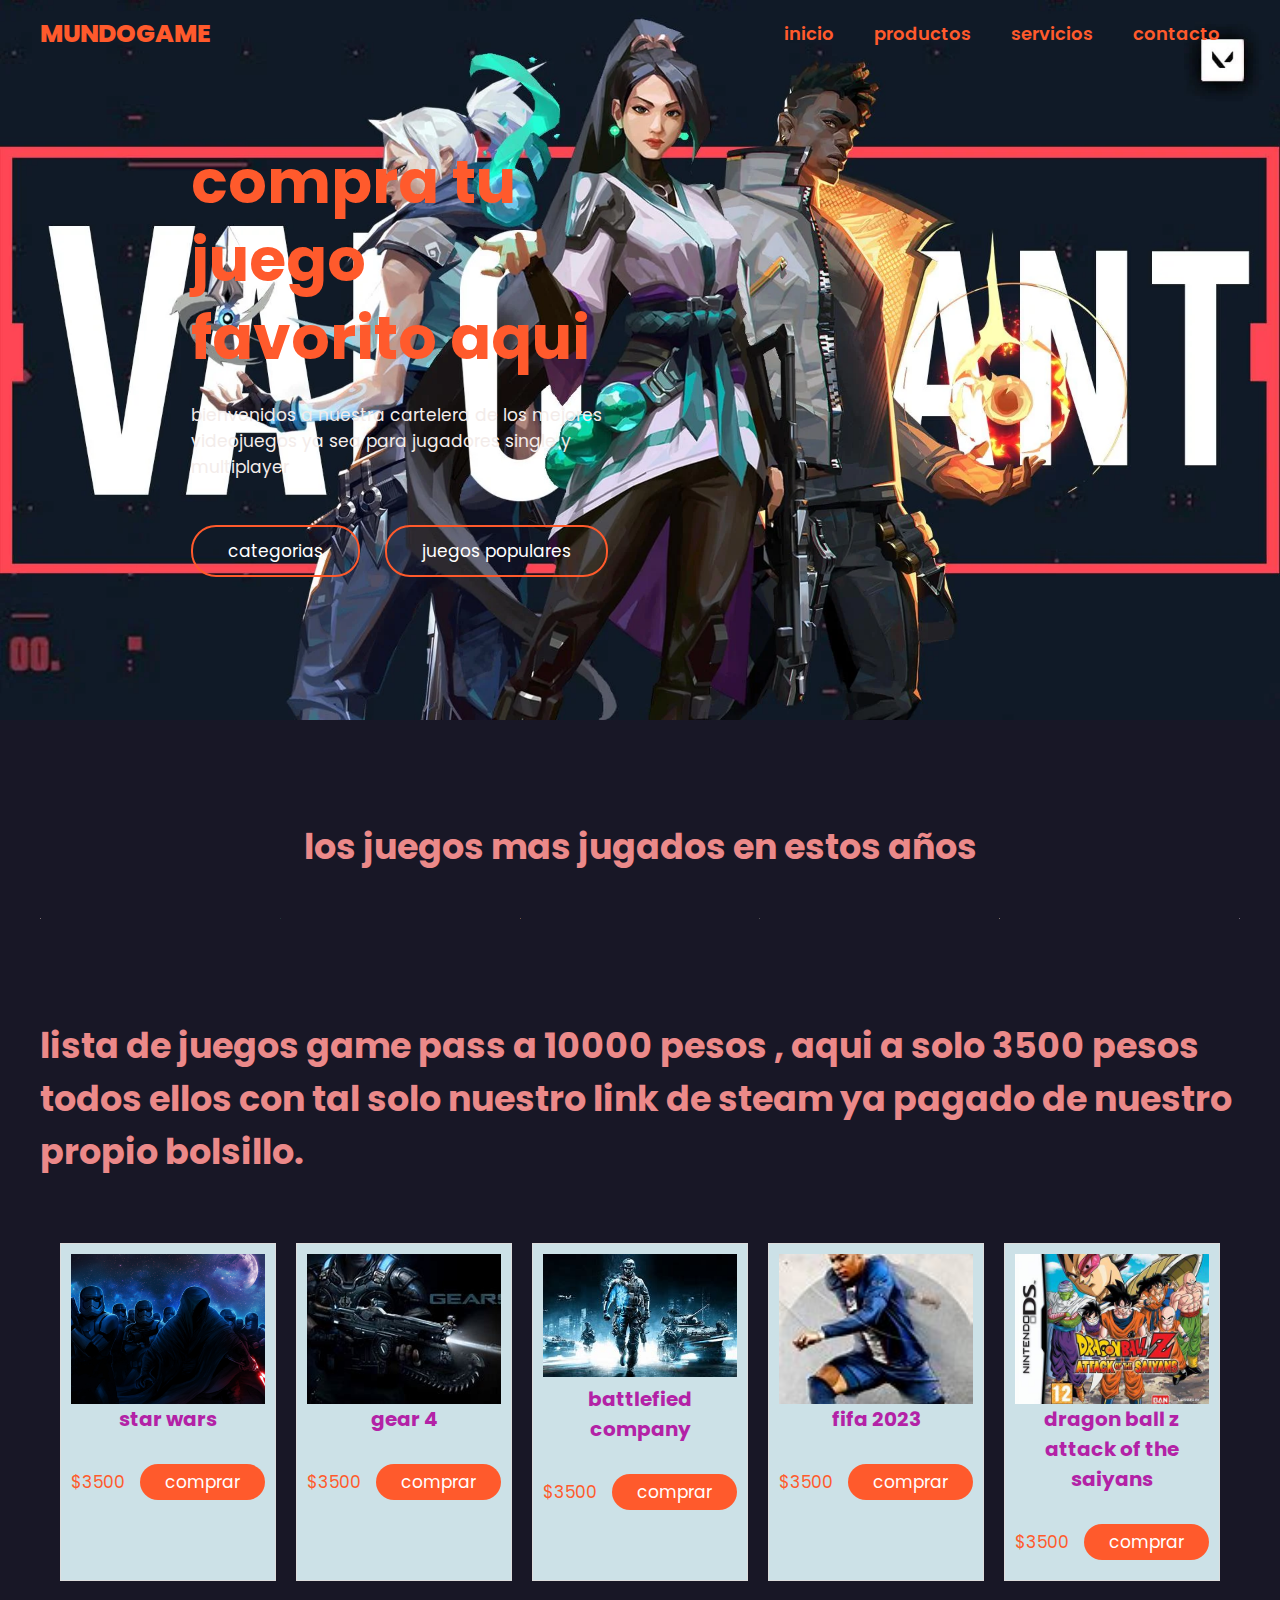
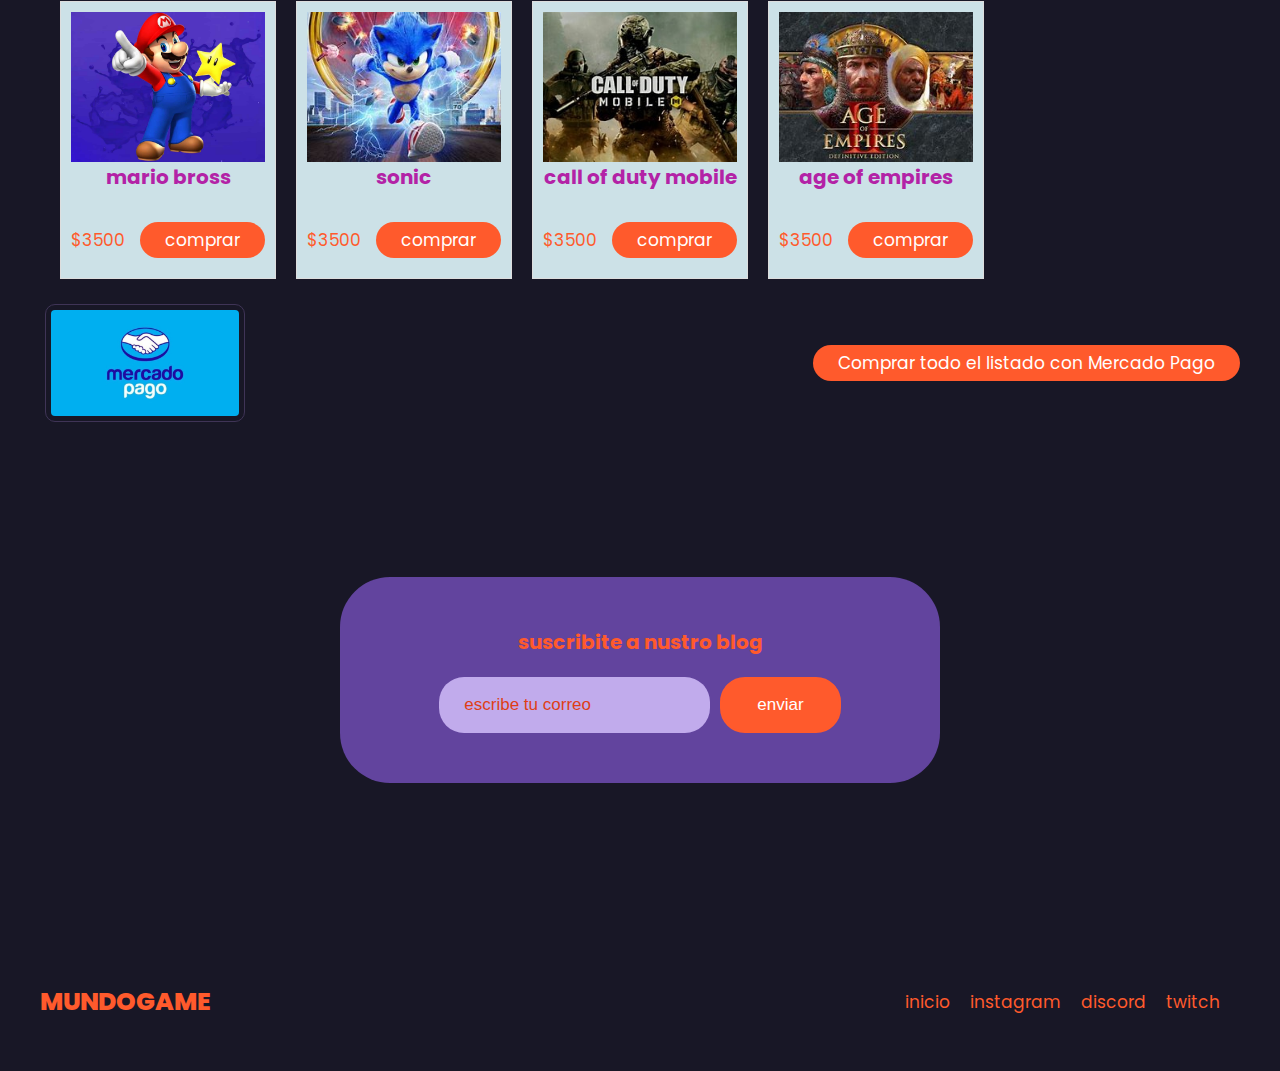
<file: index.html>
<!DOCTYPE html>
<html lang="en">
<head>
    <meta charset="UTF-8">
    <meta name="viewport" content="width=device-width, initial-scale=1.0">
    <title>mundogame</title>
    <link rel="stylesheet" href="style.css">
    <script src="alert.js"></script>
    <script src="comentarios.js"></script>
    <script src="pagocompleto.js"></script>
    
</head>
<body>

    <header class="header">

        <div class="menu container">
            <a href="#" class="logo">mundogame</a>
            <input type="checkbox" id="menu"/>
            
            <nav class="navbar">
                <ul>
                    <li><a href="https://http://127.0.0.1:5500/index.html#" >inicio</a></li>
                     <li><a href="http://www.xbox.com/">productos</a></li>
                     <li><a href="http://www.xbox.com">servicios</a></li>
                     <li><a href="contactos/contactos.html">contacto</a></li>
                </ul>
            </nav>
        </div>
        </div>
        <div class="header-content container">
            <div class="header-txt">
                <h1>compra tu <span>juego</span> <br>favorito aqui</h1>
                <p>bienvenidos a nuestra cartelera de los mejores videojuegos
                    ya sea para jugadores single y multiplayer
                </p>
                <div class="butons">
                     <a href="#" class="btn-1">categorias</a>
                     <a href="https://www.xbox.com/es-ES/xbox-game-pass/games#" class="btn-1">juegos populares</a>
                </div>
            </div>
        </div>
    </header>
    
    <section class="popular container">

      <h2>los juegos mas jugados en estos años</h2>

      <div class="popular-content">
        <img src="images/imagen de cs go.jpg" alt="">
        <img src="images/imagen de halo.jpg" alt="">
        <img src="images/imagen de league of legends.jpg" alt="">
        <img src="images/imagen de valorant.jpg" alt="">
        <img src="images/imagen de gta.jpg" alt="">
        <img src="images/imagen de fornite.jpg" alt="">

      </div>
    </section>

    <main class="product container">
        
        <h2>
            lista de juegos 

            game pass a 10000 pesos ,

            aqui a solo 3500 pesos todos ellos
            
            con tal solo nuestro link de steam ya pagado de nuestro propio bolsillo.
        </h2>

        <div class="producto-content">
            
            <div class="product-1" data-price="3500 pesos argentinos">
            <div class="imagen">
            <img src="images/imagen de star wars.jpg" alt="" >
           </div>
            <div class="product-txt">
                <h3>star wars</h3>
                <div class="general-compra">
                    <p>$3500</p>
                    
                    <a href="https://" value="3500 pesos argentinos"  class="btn-2" >comprar</a>
                </div>
            </div>
        </div>
       <!--NO OLVIDAR DE ESCRIBIR EN A HREF ,BTN LOS ENLACES DE MERCADO PAGO CON SUS ALIAS DE TRANSFERENCIA-->
        <div class="product-1" data-price="3500 pesos argentinos">
            <div class="imagen">
            <img src="images/imagen de gear.jpg" alt="">
            </div>
            <div class="product-txt">
                <h3>gear 4</h3>
                <div class="general-compra">
                    <p>$3500</p>
                    <a href="#" class="btn-2">comprar</a>
                </div>
            </div>
        </div>

        <div class="product-1" data-price="3500 pesos argentinos">
            <div class="imangen">
            <img src="images/imagen de battlefield.jpg" alt="">
            </div>
            <div class="product-txt">
                <h3>battlefied company</h3>
                <div class="general-compra">
                    <p>$3500</p>
                    <a href="#" class="btn-2">comprar</a>
                </div>
            </div>
        </div>

        <div class="product-1" data-price="3500 pesos argentinos">
            <div class="imagen">
            <img src="images/imagen de fifa.jpg" alt="">
            </div>
            <div class="product-txt">
                <h3>fifa 2023</h3>
                <div class="general-compra">
                    <p>$3500</p>
                    <a href="#" class="btn-2">comprar</a>
                </div>
            </div>
        </div>

        <div class="product-1" data-price="3500 pesos argentinos">
            <div class="imagen">
            <img src="images/imagen de dragon ball.jpg" alt="">
            </div>
            <div class="product-txt">
                <h3>dragon ball z 
                    attack of the saiyans
                </h3>
                <div class="general-compra">
                    <p>$3500</p>
                    <a href="#" class="btn-2">comprar</a>
                </div>
            </div>
        </div>

        <div class="product-1" data-price="3500 pesos argentinos">
            <div class="imagen">
            <img src="images/imagen de mario bros.jpg" alt="">
            </div>
            <div class="product-txt">
                <h3>mario bross</h3>
                <div class="general-compra">
                    <p>$3500</p>
                    <a href="#" class="btn-2">comprar</a>
                </div>
            </div>
        </div>

        <div class="product-1" data-price="3500 pesos argentinos">
            <div class="imagen">
            <img src="images/imagen de sonic.jpg" alt="">
            </div>
            <div class="product-txt">
                <h3>sonic</h3>
                <div class="general-compra">
                    <p>$3500</p>
                    <a href="#" class="btn-2">comprar</a>
                </div>
            </div>
        </div>

        <div class="product-1" data-price="3500 pesos argentinos">
            <div class="imagen">
            <img src="images/imagen de call of duty.jpg" alt="">
            </div>
            <div class="product-txt">
                <h3>call of duty
                    mobile
                </h3>
                <div class="general-compra">
                    <p>$3500</p>
                    <a href="#" class="btn-2">comprar</a>
                </div>
            </div>
        </div>

        <div class="product-1" data-price="3500 pesos argentinos">
            <div class="imagen">
            <img src="images/imagen de age of empire.jpg" alt="">
            </div>
            <div class="product-txt">
                <h3>age of empires</h3>
                <div class="general-compra">
                    <p>$3500</p>
                    <a href="#" class="btn-2">comprar</a>
                </div>
            </div>
        </div>
    </div>
    </div>

       
        <div class="general-compra">
            <img src="logos/logo mercado pagi.jpg" class="mercadopago" alt="logo de pago con mercado pago">
            <a href="https://www.mercadopago.com" id="www.mercadopago.com/miguel.731.durara.mp" method="transferencia" amount="3500 pesos argentinos" value="product-1" class="btn-2">Comprar todo el listado con Mercado Pago</a>
        </div>
    </section>
    
    <!--MEJORAR EL BLOG ,DONDE DIRIGA AL MISMO A OTRO SITIO PARA QUE ME LLEGUE LOS COMENTARIOS
    PROBABLEMENTE TENGA QUE USAR JAVASCRIPT -->
    <section class="contact container">

        <div class="contact-content">
          <h4>suscribite a nustro blog</h4>
            <form>
                <input type="email" placeholder="escribe tu correo">
                <input type="submit" class="btn-3" value="enviar">
            </form>
        </div>
    </section>

</main>
    <footer class="footer container">
         
        <div class="link">
            <a href="#" class="logo">mundogame</a>
        </div>

        <div class="link">

            <ul>
                <li><a href="http://127.0.0.1:5500/index.html">inicio</a></li>
                <li><a href="http://www.instagram.com/miguel.it2">instagram</a>
                <li><a href="http://www.discord.com">discord</a></li>
                <li><a href="http://www.twitch.com">twitch</a></li>
            </ul>
        </div>
        <!--CREAR ENLACES ,Y LUEGO PROBABLENTE CON LO ANTERIORMENTE PEDIDO HEMOS TERMINADO LA PAGINA
        NO OLVIDAR PAGAR EL GAME PASS DE XBOX 7000PESOS ,AVERIGUAR COMO SE EJECUTA EL PAGO 
    Y PAGAR HOSTINGER 3999PESOS,DESDE YA BUEN TRABAJO, DETALLES A RESOLVER EN ESTODS DIAS Y A DISFRUTAR LA PAGINA
Y ESPERAR INGRESOS POR EL MISMO-->
    </footer>





</body>
</html>
</file>
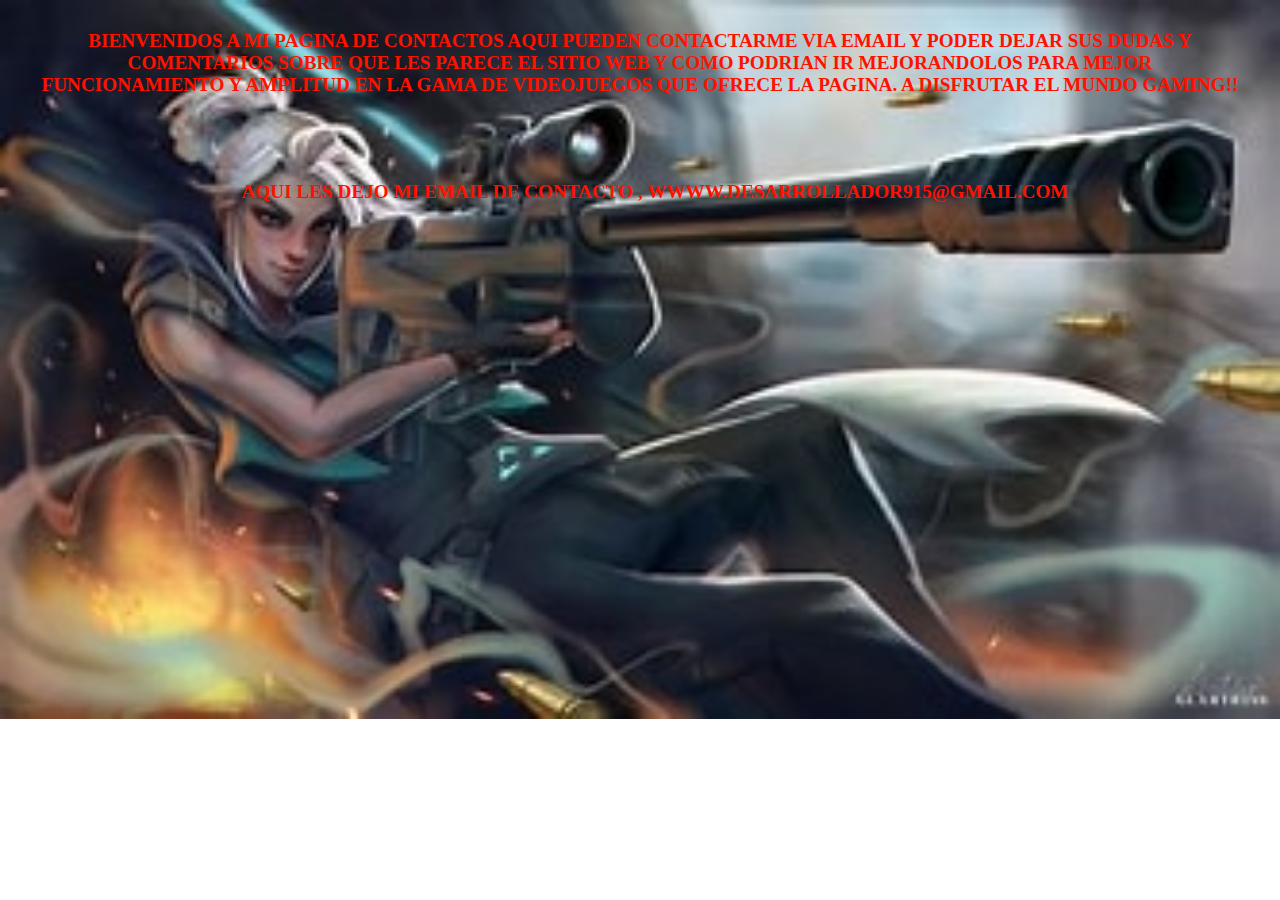
<file: contactos/contactos.html>
<!DOCTYPE html>
<html lang="en">
<head>
    <meta charset="UTF-8">
    <meta name="viewport" content="width=device-width, initial-scale=1.0">
    <title>mundogame</title>
    
</head>
<body>
      <style>

             body{

                background-image: url('imagen\ de\ valorant.jpg');
                background-repeat: no-repeat;
                background-size: cover;
                
             }


             h1 {
                margin: 30px ;
                padding: 20 px;
                color:rgb(255, 17, 0);
                font-family: fantasy;
                font-size: larger;
                text-align: center;
                text-decoration: none;
                text-transform: uppercase;
            
            }


             h2 {

                margin: 35px ;
                padding: 50px 20px 20px 50px;
                color:rgb(255, 17, 0);
                font-family: fantasy;
                font-size: larger;
                text-align: center;
                text-decoration: none;
                text-transform: uppercase;
             }

            
      </style>

    

     <h1>
        bienvenidos a mi pagina de contactos aqui pueden contactarme
        via email y poder dejar sus dudas y comentarios sobre que les parece
        el sitio web y como podrian ir mejorandolos para mejor funcionamiento y 
        amplitud en la gama de videojuegos que ofrece la pagina. 

        A DISFRUTAR EL MUNDO GAMING!!
    </h1>


    <h2>
        aqui les dejo mi email de contacto , wwww.desarrollador915@gmail.com 
    </h2>
    
    
    
    

</body>
</html>
</file>
<file: style.css>
@import url('https://fonts.googleapis.com/css2?family=Poppins:ital,wght@0,500;0,600;0,700;0,800;1,400&display=swap');

*{
    margin: 0;
    padding: 0;
    box-sizing: border-box;
    text-decoration: none;
    list-style: none;
}

body {
    font-family: 'Poppins', sans-serif;
    background-color: #181726;
}

img {
    max-width: 100%;
}

.container {

    max-width: 1200px;
    margin: 0 auto;
}


.header {
    background-image: url(images/imagen\ de\ valorant.webp);
    background-position: center center;
    background-repeat: no-repeat;
    background-size: cover;
    display: flex;
    align-items: center;
    min-height: 80vh;
    padding: 80px 0;
}

.menu {
    position: absolute;
    top: 0;
    left: 0;
    right: 0;
    display: flex;
    align-items: center;
    justify-content: space-between;
}

.logo {
    color: #ff5A2c;
    font-size: 25px;
    font-weight: 800;
    text-transform: uppercase;
}

.menu .navbar ul li {
    position: relative;
    float: left;
}


.menu .navbar ul li a {
    font-size: 18px;
    padding: 20px;
    color: #ff5a2c;
    font-weight: 600;
    display: block;
}

.menu .navbar ul li a:hover {

    color: #ff5A2c;
}

#menu {
    display: none;
}


.menu-icono {
    width: 25px;
}

.menu label {

    cursor: pointer;
    display: none;
}

.header-content {
    display: flex;
}

.header-txt {
    flex-basis: 50%;
}

.header-txt h1 {
    font-size: 60px;
    color: #ff5a2c;
    line-height: 1.3;
    margin-bottom: 25px;
}

.header-txt span {
    color: #ff5A2c;
}

.header-txt p {

    font-size: 17px;
    color: #f3ecea;
    margin-bottom: 45px;
}


.butons {
    display: flex;
}

.btn-1, .btn-2 , .btn-3 {

    display: inline-block;
    padding: 11px 35px;
    border: 2px solid #ff5A2c;
    border-radius: 25px;
    margin-right: 25px;
    font-size: 17px;
    color: #ffffff;
} 

.btn-1:hover {
    background-color: #ff5A2c;
}

.popular {
    padding: 100px 0;
    text-align: center;

}


h2 {
    color: #eb8989;
    font-size: 35px;
    margin-bottom: 45px;
}

.popular-content {
    display: flex;
    justify-content: space-between;
}


.popular-content img {
    width: 1px;


}

.imagen {
    width: 300px;
}



h3 {
    font-size: 20px;
    color: #b322a6;
    margin-bottom: 20px;
}

h4 {
    font-size: 20px;
    color: #ff5A2c;
    margin-bottom: 20px;
}
.producto-content {
    display: grid;
    grid-template-columns: repeat(auto-fill, minmax(200px, 1fr));
    gap: 20px;
    padding: 20px;
}

.product-1 {
    border: 1px solid #ddd;
    padding: 10px;
    background-color: #cce1e7;
    text-align: center;
    overflow: hidden;
}
.product-1 .imagen {
    width: 100%;
    height: 150px;
    display: flex;
    justify-content: center;
    align-items: center;
    overflow: hidden;
}
.product-1 .imagen img {
    width: 100%;
    height: 100%;
    object-fit: cover;
    
}

.general-compra {
    display: flex;
    justify-content: space-between;
    align-items: center;
}

.btn-2 {
    display: block;
    margin: 10px auto;
    padding: 10px 20px;
    background-color: #007bff;
    color: white;
    border: none;
    cursor: pointer;
}

.btn-2:hover {
    background-color: #0056b3;
}

  
.btn-buy {
    display: block;
    margin: 10px auto;
    padding: 10px 20px;
    background-color: #007bff;
    color: white;
    border: none;
    cursor: pointer;
}

.btn-buy:hover {
    background-color: #0056b3;
}
.general-compra {
    display: flex;
    justify-content: space-between;
    align-items: center;
}

.general-compra p {
    font-size: 17px;
    color: #ff5A2c;
}

.btn-2 {
    padding: 5px 25px;
    background-color: #ff5A2c;
    margin-right: 0;
}

.contact {
    padding: 150px 300px;
}

.contact-content {
    background-color: #62449e;
    text-align: center;
    padding: 50px;
    border-radius: 50px;
}

form {
    display: flex;
    justify-content: center;
    margin-top: 20px;
}

input {
    padding: 18px 25px;
    background-color: #c1abec;
    border: 0;
    border-radius: 25px;
    outline: none;
    margin-right: 10px;
    color: #c61ccc;
    font-size: 17px;
}

::placeholder {
    color: #df3e16;
    font-size: 17px;
}

.btn-3 {
    background-color: #ff5A2c;
    cursor: pointer;
    margin-right: 0;
}

.mercadopago {
    width: 200px;
    margin: 5px;
    padding: 5px;
    border-radius: 10px 10px 10px 10px;
    border: 1px solid #3f3456;
    

}

.footer {

    display: flex;
    justify-content: space-between;
    align-items: center;
    padding: 50px 0;

}

.link ul {
    display: flex;
    color: #eb4411;
}

.link ul li > a {
    font-size: 17px;
    color: #ff5A2c;
    margin-right: 20px;
}

.link ul li > a:hover {
    cursor: pointer;
    color: #ff5A2c;
}

/* Media Query para pantallas de 768px o menos */
@media (max-width: 768px) {
    .header-content {
        flex-direction: column;
    }

    .header-txt h1 {
        font-size: 40px;
    }

    .header-txt p {
        font-size: 15px;
    }

    .butons {
        flex-direction: column;
    }

    .btn-1, .btn-2, .btn-3 {
        margin-bottom: 15px;
        margin-right: 0;
    }

    .popular-content {
        flex-direction: column;
    }

    .product-content {
        grid-template-columns: 1fr;
    }

    .contact {
        padding: 50px 20px;
    }
}

/* Media Query para pantallas de 500px o menos */
@media (max-width: 500px) {
    .header-txt h1 {
        font-size: 13px;
    }

    .header-txt p {
        font-size: 13px;
    }

    .btn-1, .btn-2, .btn-3 {
        padding: 8px 20px;
    }

    .contact {
        padding: 30px 10px;
    }

    .container, .popular-content, .product-content {
        padding: 0 10px;
    }

    .footer {
        flex-direction: column;
    }

    .link ul {
        flex-direction: column;
        align-items: center;
    }

    .link ul li {
        margin-bottom: 10px;
    }
}


/* Media Query para pantallas de 400px o menos */
@media (max-width: 400px) {
    .header-txt h1 {
        font-size: 25px;
    }

    .header-txt p {
        font-size: 12px;
    }

    .btn-1, .btn-2, .btn-3 {
        padding: 7px 15px;
    }

    .contact {
        padding: 20px 5px;
    }

    .container, .popular-content, .product-content {
        padding: 0 5px;
    }

    .footer {
        flex-direction: column;
    }

    .link ul {
        flex-direction: column;
        align-items: center;
    }

    .link ul li {
        margin-bottom: 10px;
    }
}


/* Media Query para pantallas de 350px o menos */
@media(max-width: 350px) {
    .header-txt h1 {
        font-size: 20px;
    }

    .header-txt p {
        font-size: 10px;
    }

    .btn-1, .btn-2, .btn-3 {
        padding: 5px 10px;
        font-size: 14px;
    }

    .mercadopago, .general-compra, .btn-3 {
        width: 100%;
        padding: 5px;
        box-sizing: border-box;
    }

    .contact {
        padding: 20px 5px;
    }

    .container, .popular-content, .product-content {
        padding: 0 5px;
    }

    .footer {
        flex-direction: column;
    }

    .link ul {
        flex-direction: column;
        align-items: center;
    }

    .link ul li {
        margin-bottom: 5px;
    }

    .imagen {
        width: 100%;
    }

    .logo {
        margin-left: 10px;
    }

    .menu {
        flex-direction: column;
        align-items: flex-start;
    }

    .menu .navbar ul {
        flex-direction: column;
        width: 100%;
    }

    .menu .navbar ul li {
        width: 100%;
        text-align: center;
    }

    .menu .navbar ul li a {
        display: block;
        width: 100%;
    }
}

/* Media Query para pantallas entre 225px y 350px */
@media (min-width: 225px) and (max-width: 350px) {
    .header-txt h1 {
        font-size: 18px;
    }

    .header-txt p {
        font-size: 9px;
    }

    .btn-1, .btn-2, .btn-3 {
        padding: 4px 8px;
        font-size: 12px;
        margin-right: 0;
        margin-bottom: 10px;
        width: 100%;
        box-sizing: border-box;
    }

    .mercadopago {
        width: 100%;
        padding: 5px;
        box-sizing: border-box;
        margin-bottom: 10px;
    }

    .general-compra {
        width: 100%;
        flex-direction: column;
        align-items: flex-start;
    }

    .btn-3 {
        width: 100%;
        padding: 5px;
        box-sizing: border-box;
        margin-top: 10px;
    }

    .contact {
        padding: 15px 5px;
    }

    .container, .popular-content, .product-content {
        padding: 0 5px;
    }

    .footer {
        flex-direction: column;
    }

    .link ul {
        flex-direction: column;
        align-items: center;
    }

    .link ul li {
        margin-bottom: 5px;
    }

    .imagen {
        width: 100%;
    }

    .logo {
        margin-left: 10px;
    }

    .menu {
        flex-direction: column;
        align-items: flex-start;
    }

    .menu .navbar ul {
        flex-direction: column;
        width: 100%;
    }

    .menu .navbar ul li {
        width: 100%;
        text-align: center;
    }

    .menu .navbar ul li a {
        display: block;
        width: 100%;
    }

    .header-content {
        flex-direction: column;
    }

    .butons {
        flex-direction: column;
    }

    form {
        flex-direction: column;
        width: 100%;
    }

    input {
        width: 100%;
        margin-bottom: 10px;
    }

    .btn-3 {
        width: 100%;
        padding: 10px;
        box-sizing: border-box;
    }
}
</file>
